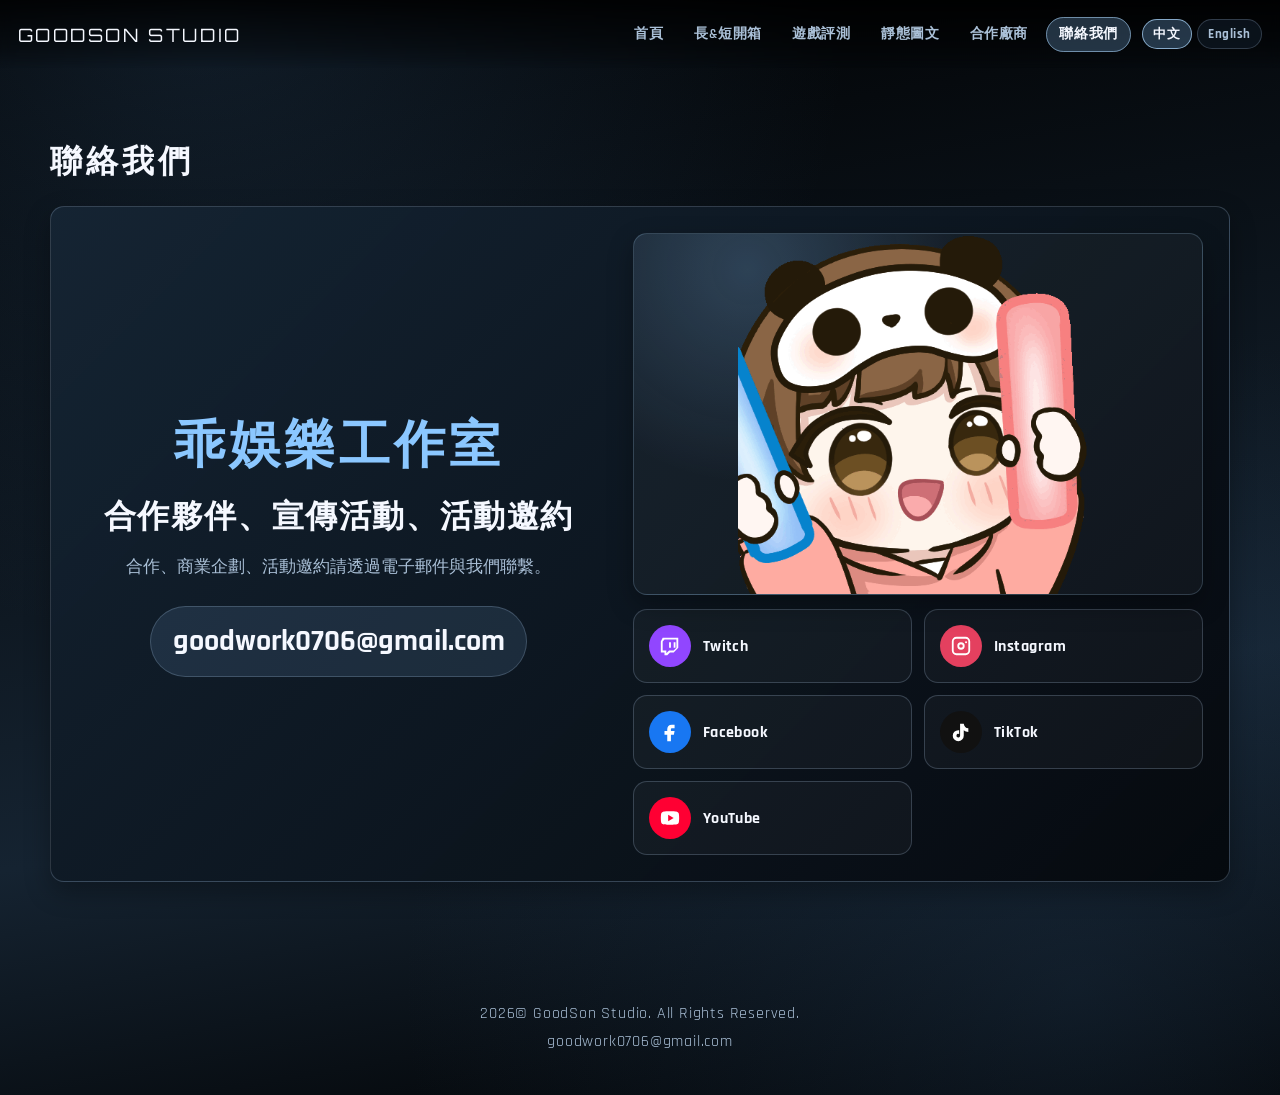
<file: contact/index.html>
<!doctype html>
<html lang="zh-Hant">
  <head>
    <meta charset="utf-8" />
    <meta name="viewport" content="width=device-width, initial-scale=1" />
    <title>聯絡我們｜GoodSon Studio 乖娛樂工作室</title>
    <meta
      name="description"
      content="合作、商業企劃、活動邀約，歡迎透過電子郵件 goodwork0706@gmail.com 與 GoodSon Studio 聯繫。"
    />
    <meta name="keywords" content="乖娛樂, 乖兒子, 阿乖, 乖, 小乖, 乖哥, GoodSon, 合作邀約, 商業企劃, 聯絡" />
    <link rel="canonical" href="https://goodson0706.com/contact/" />
    <meta name="robots" content="index, follow, max-image-preview:large" />
    <meta name="theme-color" content="#0a1420" />

    <meta property="og:type" content="website" />
    <meta property="og:site_name" content="GoodSon Studio" />
    <meta property="og:title" content="聯絡我們｜GoodSon Studio 乖娛樂工作室" />
    <meta
      property="og:description"
      content="合作、商業企劃、活動邀約，歡迎透過電子郵件與 GoodSon Studio 聯繫。"
    />
    <meta property="og:url" content="https://goodson0706.com/contact/" />
    <meta property="og:image" content="https://goodson0706.com/assets/og-cover.png" />
    <meta property="og:locale" content="zh_TW" />
    <meta property="og:locale:alternate" content="en_US" />

    <meta name="twitter:card" content="summary_large_image" />
    <meta name="twitter:title" content="聯絡我們｜GoodSon Studio" />
    <meta
      name="twitter:description"
      content="合作、商業企劃、活動邀約，歡迎來信聯繫。"
    />
    <meta name="twitter:image" content="https://goodson0706.com/assets/og-cover.png" />

    <link rel="preconnect" href="https://fonts.googleapis.com" />
    <link rel="preconnect" href="https://fonts.gstatic.com" crossorigin />
    <link
      href="https://fonts.googleapis.com/css2?family=Orbitron:wght@500;700&family=Rajdhani:wght@400;500;600;700&display=swap"
      rel="stylesheet"
    />
    <link rel="icon" type="image/x-icon" href="../assets/logo.ico" />
    <link rel="stylesheet" href="../style.css" />
  </head>
  <body
    data-page="contact"
    data-root-path="../"
    data-settings-path="../setting.json"
  >
    <header class="site-header">
      <a id="brand-link" class="brand" href="./"></a>
      <div class="site-header-actions">
        <button
          id="menu-toggle"
          class="menu-toggle"
          type="button"
          data-action="toggle-menu"
          aria-label=""
          aria-expanded="false"
          aria-controls="nav-list"
        ></button>
        <nav class="site-nav" aria-label="">
          <ul id="nav-list"></ul>
        </nav>
        <div
          id="lang-switch"
          class="lang-switch"
          role="group"
          aria-label=""
        ></div>
      </div>
    </header>

    <main>
      <section id="philosophy" class="content-section">
        <header class="section-header">
          <h2 id="philosophy-title"></h2>
        </header>
        <div id="philosophy-grid" class="philosophy-grid"></div>
      </section>

      <section id="videos" class="content-section">
        <header class="section-header">
          <h2 id="videos-title"></h2>
        </header>
        <div id="videos-grid" class="media-grid"></div>
      </section>

      <section id="games" class="content-section">
        <header class="section-header">
          <h2 id="games-title"></h2>
        </header>
        <div id="games-grid" class="media-grid"></div>
      </section>

      <section id="photography" class="content-section">
        <header class="section-header">
          <h2 id="photography-title"></h2>
        </header>
        <div id="photography-grid" class="media-grid"></div>
      </section>

      <section id="partners" class="content-section">
        <header class="section-header">
          <h2 id="partners-title"></h2>
        </header>
        <div id="partners-grid" class="partner-masonry"></div>
      </section>

      <section id="contact" class="content-section">
        <header class="section-header">
          <h2 id="contact-title"></h2>
        </header>
        <div class="contact-panel">
          <img id="line-qr" class="line-qr" alt="" />
          <div class="contact-links">
            <a
              id="line-link"
              class="contact-link"
              target="_blank"
              rel="noopener noreferrer"
            ></a>
            <a id="email-link" class="contact-link"></a>
          </div>
        </div>
      </section>
    </main>

    <footer class="site-footer">
      <p id="footer-text"></p>
    </footer>

    <div id="modal" class="modal" hidden>
      <div class="modal-scrim" data-action="close-modal"></div>
      <div
        class="modal-dialog"
        role="dialog"
        aria-modal="true"
        aria-labelledby="modal-title"
      >
        <button
          id="modal-close"
          class="modal-close"
          type="button"
          data-action="close-modal"
          aria-label=""
        ></button>
        <h3 id="modal-title"></h3>
        <div id="modal-body"></div>
      </div>
    </div>

    <script src="../main.js" defer></script>
  </body>
</html>
</file>
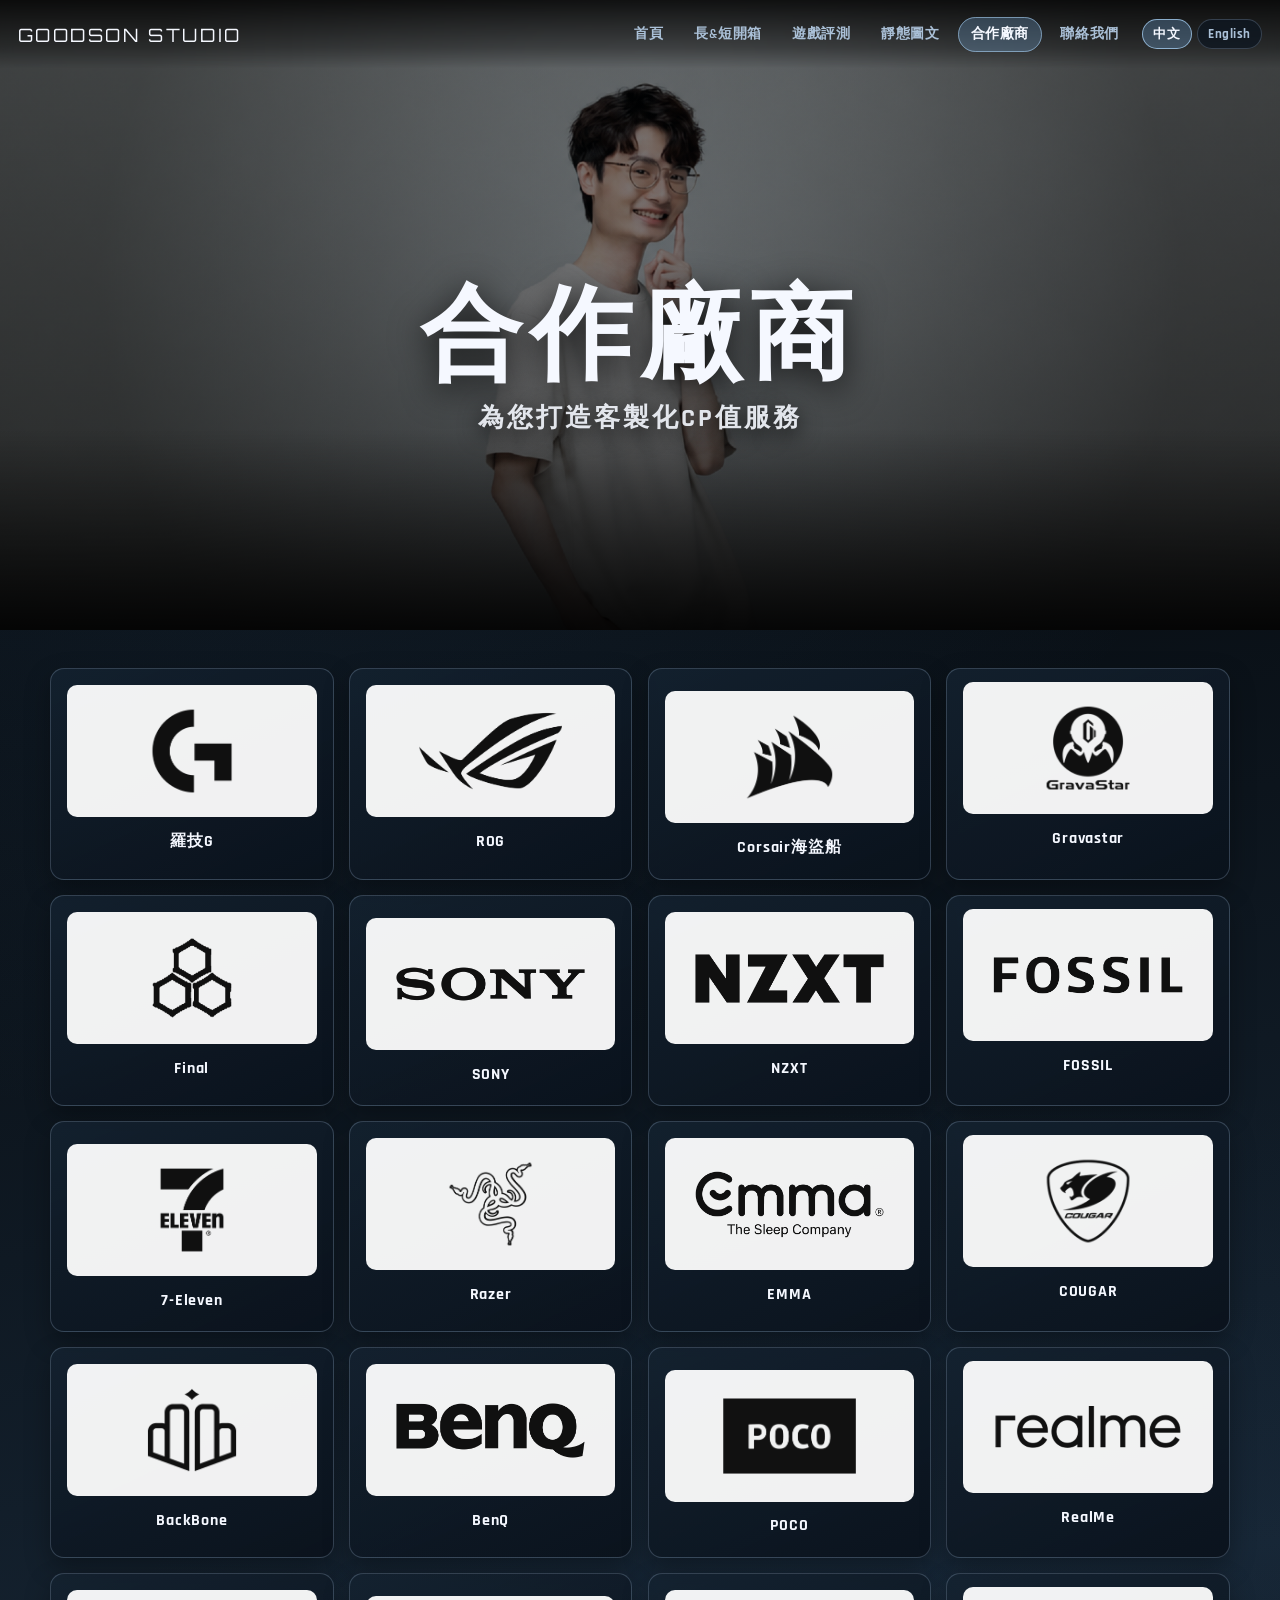
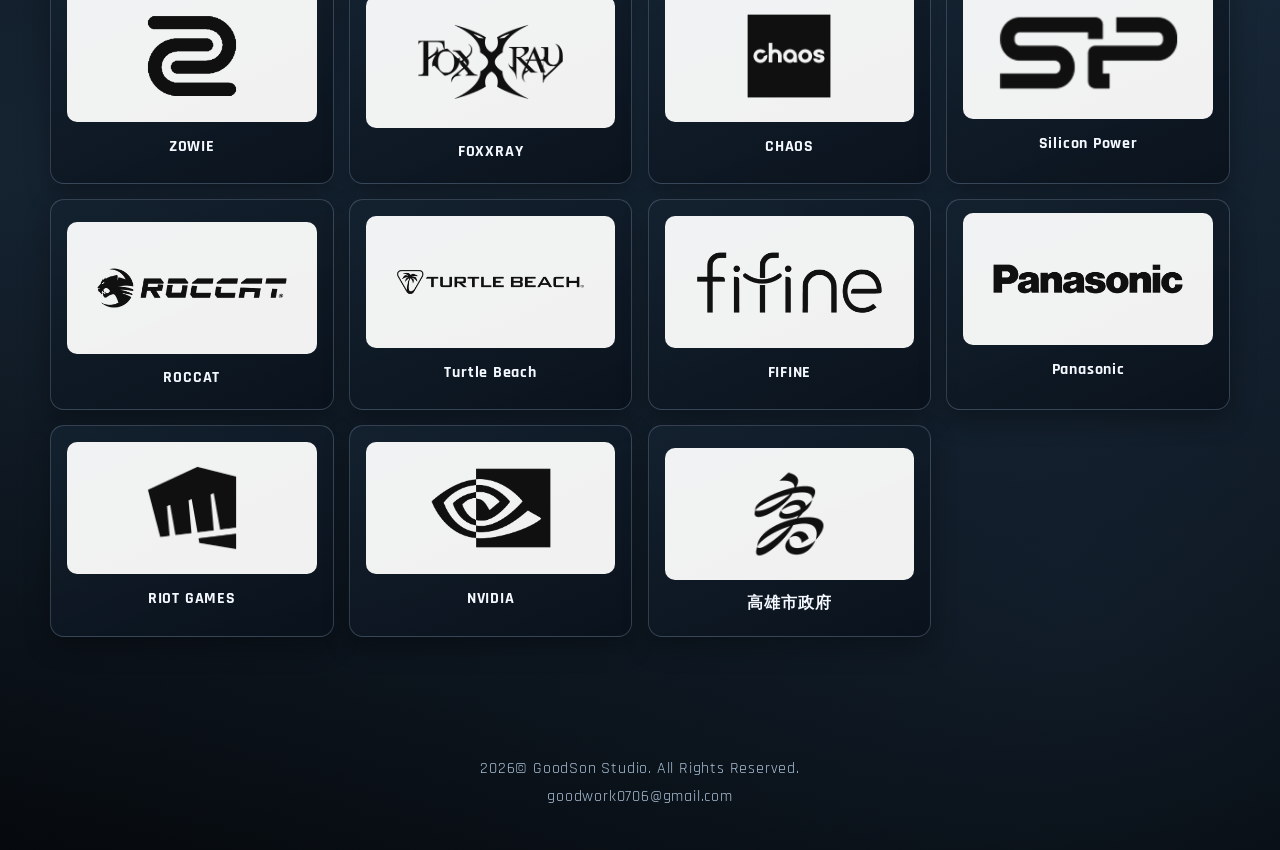
<file: partners/index.html>
<!doctype html>
<html lang="zh-Hant">
  <head>
    <meta charset="utf-8" />
    <meta name="viewport" content="width=device-width, initial-scale=1" />
    <title>合作廠商｜GoodSon Studio 乖娛樂工作室</title>
    <meta
      name="description"
      content="為品牌打造客製化 CP 值服務。GoodSon Studio 已與 NVIDIA、ROG、Razer、SONY、羅技 G 等 20+ 品牌合作。"
    />
    <meta name="keywords" content="乖娛樂, 乖兒子, 阿乖, 乖, 小乖, 乖哥, GoodSon, 品牌合作, 廠商合作, 電競贊助" />
    <link rel="canonical" href="https://goodson0706.com/partners/" />
    <meta name="robots" content="index, follow, max-image-preview:large" />
    <meta name="theme-color" content="#0a1420" />

    <meta property="og:type" content="website" />
    <meta property="og:site_name" content="GoodSon Studio" />
    <meta property="og:title" content="合作廠商｜GoodSon Studio 乖娛樂工作室" />
    <meta
      property="og:description"
      content="為品牌打造客製化 CP 值服務。已與 NVIDIA、ROG、Razer、SONY、羅技 G 等 20+ 品牌合作。"
    />
    <meta property="og:url" content="https://goodson0706.com/partners/" />
    <meta
      property="og:image"
      content="https://goodson0706.com/assets/page-heroes/partners_bg.png"
    />
    <meta property="og:locale" content="zh_TW" />
    <meta property="og:locale:alternate" content="en_US" />

    <meta name="twitter:card" content="summary_large_image" />
    <meta name="twitter:title" content="合作廠商｜GoodSon Studio" />
    <meta
      name="twitter:description"
      content="為品牌打造客製化 CP 值服務。已與 20+ 品牌合作。"
    />
    <meta
      name="twitter:image"
      content="https://goodson0706.com/assets/page-heroes/partners_bg.png"
    />

    <link rel="preconnect" href="https://fonts.googleapis.com" />
    <link rel="preconnect" href="https://fonts.gstatic.com" crossorigin />
    <link
      href="https://fonts.googleapis.com/css2?family=Orbitron:wght@500;700&family=Rajdhani:wght@400;500;600;700&display=swap"
      rel="stylesheet"
    />
    <link rel="icon" type="image/x-icon" href="../assets/logo.ico" />
    <link rel="stylesheet" href="../style.css" />
  </head>
  <body
    data-page="partners"
    data-root-path="../"
    data-settings-path="../setting.json"
  >
    <header class="site-header">
      <a id="brand-link" class="brand" href="./"></a>
      <div class="site-header-actions">
        <button
          id="menu-toggle"
          class="menu-toggle"
          type="button"
          data-action="toggle-menu"
          aria-label=""
          aria-expanded="false"
          aria-controls="nav-list"
        ></button>
        <nav class="site-nav" aria-label="">
          <ul id="nav-list"></ul>
        </nav>
        <div
          id="lang-switch"
          class="lang-switch"
          role="group"
          aria-label=""
        ></div>
      </div>
    </header>

    <main>
      <section id="philosophy" class="content-section">
        <header class="section-header">
          <h2 id="philosophy-title"></h2>
        </header>
        <div id="philosophy-grid" class="philosophy-grid"></div>
      </section>

      <section id="videos" class="content-section">
        <header class="section-header">
          <h2 id="videos-title"></h2>
        </header>
        <div id="videos-grid" class="media-grid"></div>
      </section>

      <section id="games" class="content-section">
        <header class="section-header">
          <h2 id="games-title"></h2>
        </header>
        <div id="games-grid" class="media-grid"></div>
      </section>

      <section id="photography" class="content-section">
        <header class="section-header">
          <h2 id="photography-title"></h2>
        </header>
        <div id="photography-grid" class="media-grid"></div>
      </section>

      <section id="partners" class="content-section">
        <header class="section-header">
          <h2 id="partners-title"></h2>
        </header>
        <div id="partners-grid" class="partner-masonry"></div>
      </section>

      <section id="contact" class="content-section">
        <header class="section-header">
          <h2 id="contact-title"></h2>
        </header>
        <div class="contact-panel">
          <img id="line-qr" class="line-qr" alt="" />
          <div class="contact-links">
            <a
              id="line-link"
              class="contact-link"
              target="_blank"
              rel="noopener noreferrer"
            ></a>
            <a id="email-link" class="contact-link"></a>
          </div>
        </div>
      </section>
    </main>

    <footer class="site-footer">
      <p id="footer-text"></p>
    </footer>

    <div id="modal" class="modal" hidden>
      <div class="modal-scrim" data-action="close-modal"></div>
      <div
        class="modal-dialog"
        role="dialog"
        aria-modal="true"
        aria-labelledby="modal-title"
      >
        <button
          id="modal-close"
          class="modal-close"
          type="button"
          data-action="close-modal"
          aria-label=""
        ></button>
        <h3 id="modal-title"></h3>
        <div id="modal-body"></div>
      </div>
    </div>

    <script src="../main.js" defer></script>
  </body>
</html>
</file>
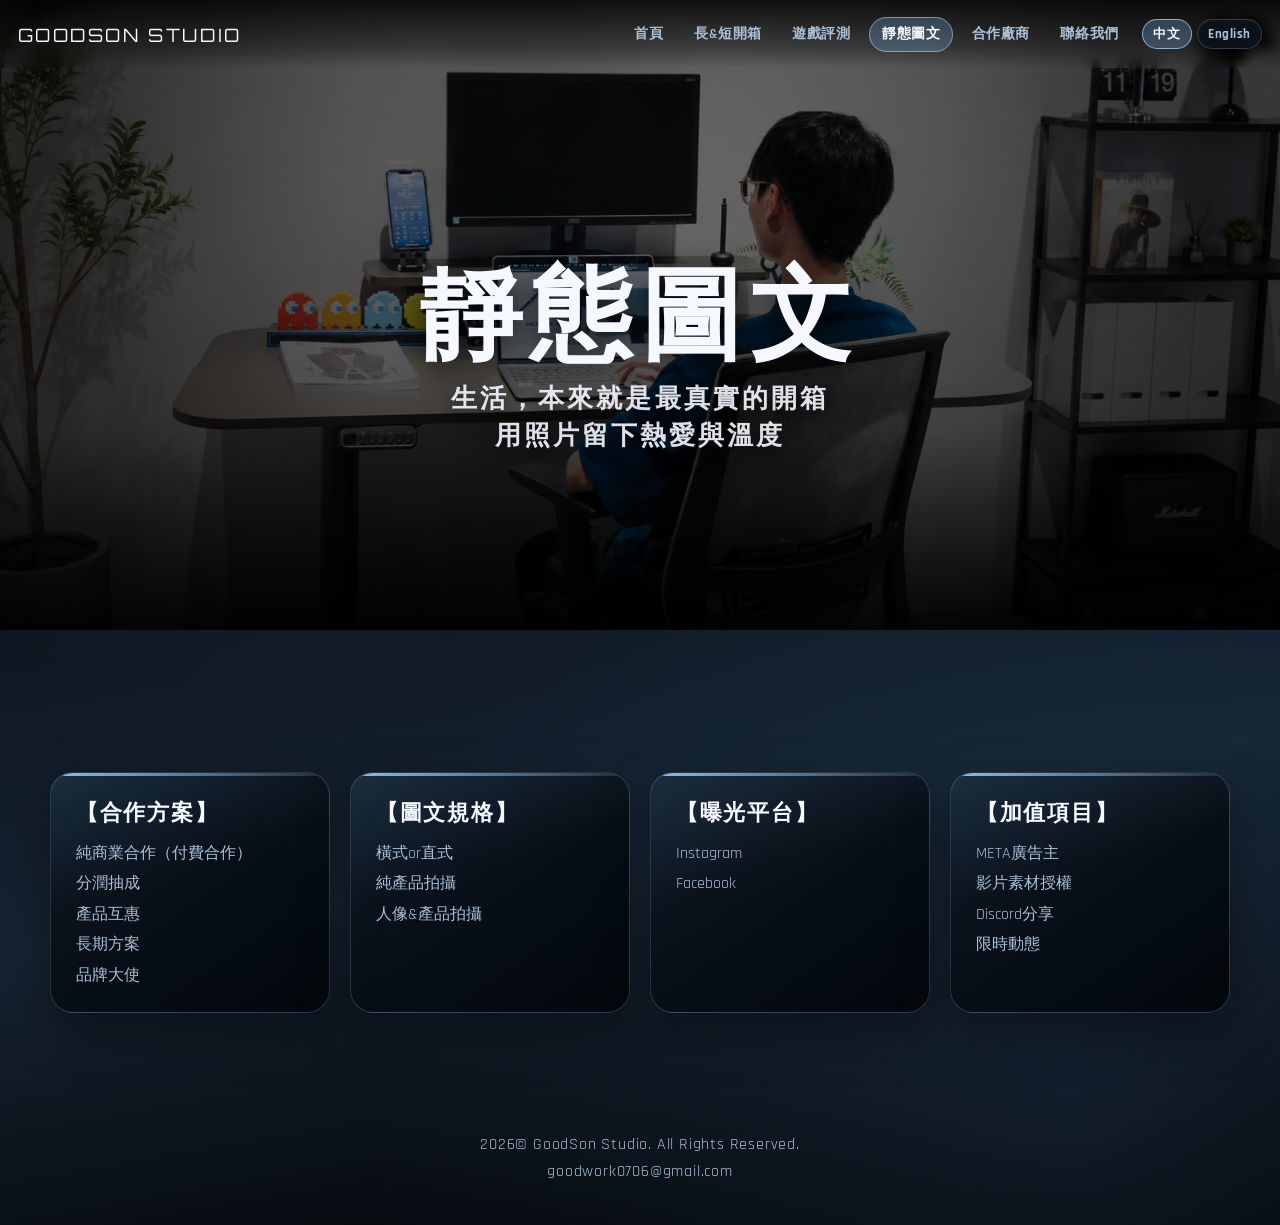
<file: photography/index.html>
<!doctype html>
<html lang="zh-Hant">
  <head>
    <meta charset="utf-8" />
    <meta name="viewport" content="width=device-width, initial-scale=1" />
    <title>靜態圖文・形象拍攝｜GoodSon Studio 乖娛樂工作室</title>
    <meta
      name="description"
      content="生活，本來就是最真實的開箱。用照片留下熱愛與溫度——GoodSon Studio 的形象拍攝與產品靜態圖文作品集。"
    />
    <meta name="keywords" content="乖娛樂, 乖兒子, 阿乖, 乖, 小乖, 乖哥, GoodSon, 形象拍攝, 靜態圖文, 產品攝影" />
    <link rel="canonical" href="https://goodson0706.com/photography/" />
    <meta name="robots" content="index, follow, max-image-preview:large" />
    <meta name="theme-color" content="#0a1420" />

    <meta property="og:type" content="website" />
    <meta property="og:site_name" content="GoodSon Studio" />
    <meta property="og:title" content="靜態圖文・形象拍攝｜GoodSon Studio 乖娛樂工作室" />
    <meta
      property="og:description"
      content="生活，本來就是最真實的開箱。用照片留下熱愛與溫度。"
    />
    <meta property="og:url" content="https://goodson0706.com/photography/" />
    <meta
      property="og:image"
      content="https://goodson0706.com/assets/page-heroes/photography_bg.png"
    />
    <meta property="og:locale" content="zh_TW" />
    <meta property="og:locale:alternate" content="en_US" />

    <meta name="twitter:card" content="summary_large_image" />
    <meta name="twitter:title" content="靜態圖文・形象拍攝｜GoodSon Studio" />
    <meta name="twitter:description" content="用照片留下熱愛與溫度。" />
    <meta
      name="twitter:image"
      content="https://goodson0706.com/assets/page-heroes/photography_bg.png"
    />

    <link rel="preconnect" href="https://fonts.googleapis.com" />
    <link rel="preconnect" href="https://fonts.gstatic.com" crossorigin />
    <link
      href="https://fonts.googleapis.com/css2?family=Orbitron:wght@500;700&family=Rajdhani:wght@400;500;600;700&display=swap"
      rel="stylesheet"
    />
    <link rel="icon" type="image/x-icon" href="../assets/logo.ico" />
    <link rel="stylesheet" href="../style.css" />
  </head>
  <body
    data-page="photography"
    data-root-path="../"
    data-settings-path="../setting.json"
  >
    <header class="site-header">
      <a id="brand-link" class="brand" href="./"></a>
      <div class="site-header-actions">
        <button
          id="menu-toggle"
          class="menu-toggle"
          type="button"
          data-action="toggle-menu"
          aria-label=""
          aria-expanded="false"
          aria-controls="nav-list"
        ></button>
        <nav class="site-nav" aria-label="">
          <ul id="nav-list"></ul>
        </nav>
        <div
          id="lang-switch"
          class="lang-switch"
          role="group"
          aria-label=""
        ></div>
      </div>
    </header>

    <main>
      <section id="philosophy" class="content-section">
        <header class="section-header">
          <h2 id="philosophy-title"></h2>
        </header>
        <div id="philosophy-grid" class="philosophy-grid"></div>
      </section>

      <section id="videos" class="content-section">
        <header class="section-header">
          <h2 id="videos-title"></h2>
        </header>
        <div id="videos-grid" class="media-grid"></div>
      </section>

      <section id="games" class="content-section">
        <header class="section-header">
          <h2 id="games-title"></h2>
        </header>
        <div id="games-grid" class="media-grid"></div>
      </section>

      <section id="photography" class="content-section">
        <header class="section-header">
          <h2 id="photography-title"></h2>
        </header>
        <div id="photography-grid" class="media-grid"></div>
      </section>

      <section id="partners" class="content-section">
        <header class="section-header">
          <h2 id="partners-title"></h2>
        </header>
        <div id="partners-grid" class="partner-masonry"></div>
      </section>

      <section id="contact" class="content-section">
        <header class="section-header">
          <h2 id="contact-title"></h2>
        </header>
        <div class="contact-panel">
          <img id="line-qr" class="line-qr" alt="" />
          <div class="contact-links">
            <a
              id="line-link"
              class="contact-link"
              target="_blank"
              rel="noopener noreferrer"
            ></a>
            <a id="email-link" class="contact-link"></a>
          </div>
        </div>
      </section>
    </main>

    <footer class="site-footer">
      <p id="footer-text"></p>
    </footer>

    <div id="modal" class="modal" hidden>
      <div class="modal-scrim" data-action="close-modal"></div>
      <div
        class="modal-dialog"
        role="dialog"
        aria-modal="true"
        aria-labelledby="modal-title"
      >
        <button
          id="modal-close"
          class="modal-close"
          type="button"
          data-action="close-modal"
          aria-label=""
        ></button>
        <h3 id="modal-title"></h3>
        <div id="modal-body"></div>
      </div>
    </div>

    <script src="../main.js" defer></script>
  </body>
</html>
</file>
<file: style.css>
:root {
  --color-base: #000000;
  --color-deep: #152331;
  --color-panel: #0f1b28;
  --color-panel-soft: #142435;
  --color-border: rgba(185, 214, 245, 0.22);
  --color-text: #f5f8ff;
  --color-text-soft: #aac0d7;
  --color-highlight: #8bc7ff;
  --color-overlay: rgba(0, 0, 0, 0.66);
  --font-display: "Orbitron", "Segoe UI", sans-serif;
  --font-body: "Rajdhani", "Trebuchet MS", sans-serif;
  --max-width: 1180px;
  --radius-md: 14px;
  --radius-lg: 20px;
  --shadow-card: 0 18px 46px rgba(0, 0, 0, 0.42);
  --shadow-soft: 0 10px 26px rgba(0, 0, 0, 0.3);
  --transition-fast: 180ms ease;
  --transition-base: 280ms cubic-bezier(0.2, 0.8, 0.2, 1);
  --media-cols-desktop: 3;
  --media-cols-tablet: 2;
  --media-cols-mobile: 1;
  --header-height: 68px;
  --cursor-mouse: url("data:image/svg+xml,%3Csvg width='32' height='32' viewBox='0 0 32 32' xmlns='http://www.w3.org/2000/svg'%3E%3Cg fill='none' stroke='%23f5f8ff' stroke-width='1.8' stroke-linecap='round' stroke-linejoin='round'%3E%3Cpath d='M16 3.5c-4.15 0-7.5 3.35-7.5 7.5v10c0 4.15 3.35 7.5 7.5 7.5s7.5-3.35 7.5-7.5V11c0-4.15-3.35-7.5-7.5-7.5Z' fill='%230b121b'/%3E%3Cpath d='M16 4v8'/%3E%3Cpath d='M16 12.5v3.5' stroke='%238bc7ff'/%3E%3Cpath d='M8.8 12.5h14.4' opacity='.45'/%3E%3C/g%3E%3C/svg%3E") 16 16, auto;
}

*,
*::before,
*::after {
  box-sizing: border-box;
}

html {
  scroll-behavior: smooth;
}

body {
  margin: 0;
  color: var(--color-text);
  font-family: var(--font-body);
  background:
    radial-gradient(circle at 16% 0%, rgba(59, 101, 143, 0.25), transparent 42%),
    radial-gradient(circle at 84% 90%, rgba(37, 64, 92, 0.34), transparent 46%),
    linear-gradient(170deg, var(--color-base) 0%, var(--color-deep) 66%, var(--color-base) 100%);
  min-height: 100vh;
  cursor: var(--cursor-mouse);
}

img,
video {
  max-width: 100%;
  display: block;
}

a {
  color: inherit;
  text-decoration: none;
  cursor: var(--cursor-mouse);
}

button,
[role="button"],
input,
select,
textarea {
  cursor: var(--cursor-mouse);
}

.site-header {
  position: fixed;
  top: 0;
  left: 0;
  right: 0;
  z-index: 30;
  height: var(--header-height);
  display: flex;
  align-items: center;
  justify-content: space-between;
  padding: 0 1.1rem;
  background: linear-gradient(to bottom, rgba(0, 0, 0, 0.82), rgba(0, 0, 0, 0.35) 70%, transparent);
  backdrop-filter: blur(6px);
}

.brand {
  font-family: var(--font-display);
  font-size: clamp(0.9rem, 2vw, 1.15rem);
  letter-spacing: 0.14em;
  text-transform: uppercase;
}

.site-header-actions {
  display: flex;
  align-items: center;
  gap: 0.7rem;
}

.menu-toggle {
  display: none;
  border: 1px solid var(--color-border);
  background: rgba(13, 23, 33, 0.78);
  color: var(--color-text);
  border-radius: 999px;
  padding: 0.36rem 0.72rem;
  font-family: var(--font-body);
  font-weight: 700;
  letter-spacing: 0.04em;
  cursor: pointer;
  transition: color var(--transition-fast), border-color var(--transition-fast), background-color var(--transition-fast);
}

.menu-toggle:hover,
.menu-toggle:focus-visible {
  color: var(--color-text);
  border-color: rgba(176, 219, 255, 0.62);
  background: rgba(121, 183, 241, 0.2);
}

.site-nav {
  position: relative;
}

.site-nav ul {
  list-style: none;
  display: flex;
  align-items: center;
  gap: 0.4rem;
  margin: 0;
  padding: 0;
}

.site-nav a {
  font-weight: 600;
  font-size: 0.9rem;
  letter-spacing: 0.04em;
  color: var(--color-text-soft);
  padding: 0.45rem 0.75rem;
  border-radius: 999px;
  transition: color var(--transition-fast), background-color var(--transition-fast);
}

.site-nav a:hover,
.site-nav a:focus-visible {
  color: var(--color-text);
  background-color: rgba(127, 185, 240, 0.2);
}

.site-nav a[aria-current="page"] {
  color: var(--color-text);
  background-color: rgba(127, 185, 240, 0.26);
  border: 1px solid rgba(176, 219, 255, 0.54);
}

.lang-switch {
  display: inline-flex;
  gap: 0.32rem;
}

.lang-btn {
  border: 1px solid var(--color-border);
  background: rgba(13, 23, 33, 0.78);
  color: var(--color-text-soft);
  border-radius: 999px;
  padding: 0.34rem 0.65rem;
  font-family: var(--font-body);
  font-weight: 700;
  letter-spacing: 0.04em;
  cursor: pointer;
  transition: color var(--transition-fast), border-color var(--transition-fast), background-color var(--transition-fast);
}

.lang-btn:hover,
.lang-btn:focus-visible {
  color: var(--color-text);
  border-color: rgba(176, 219, 255, 0.58);
  background: rgba(121, 183, 241, 0.2);
}

.lang-btn.is-active {
  color: var(--color-text);
  background: rgba(121, 183, 241, 0.28);
  border-color: rgba(176, 219, 255, 0.7);
}

.hero {
  position: relative;
  min-height: 100svh;
  isolation: isolate;
  display: grid;
  place-items: center;
}

.hero-video {
  position: absolute;
  inset: 0;
  width: 100%;
  height: 100%;
  object-fit: cover;
}

.hero-overlay {
  position: absolute;
  inset: 0;
  background:
    linear-gradient(to top, rgba(0, 0, 0, 0.84) 0%, rgba(0, 0, 0, 0.3) 46%, rgba(0, 0, 0, 0.7) 100%),
    radial-gradient(circle at center, rgba(64, 108, 156, 0.15), transparent 62%);
}

.hero-content {
  position: relative;
  z-index: 2;
  width: min(92vw, 980px);
  text-align: center;
  padding-top: calc(var(--header-height) + 0.8rem);
  animation: reveal-up 900ms var(--transition-base) both;
}

.hero-logo {
  width: min(74vw, 540px);
  margin: 0 auto 1rem;
  filter: drop-shadow(0 15px 30px rgba(0, 0, 0, 0.6));
}

#hero-headline {
  margin: 0;
  font-family: var(--font-display);
  font-size: clamp(1.3rem, 3.7vw, 2.7rem);
  letter-spacing: 0.06em;
  text-transform: uppercase;
}

#hero-description {
  margin: 0.9rem auto 0;
  max-width: 680px;
  font-size: clamp(1rem, 2.2vw, 1.25rem);
  color: var(--color-text-soft);
}

.scroll-hint {
  margin-top: 1.25rem;
  display: inline-block;
  padding: 0.28rem 0.9rem;
  border: 1px solid var(--color-border);
  border-radius: 999px;
  color: var(--color-text-soft);
  letter-spacing: 0.04em;
  font-size: 0.9rem;
}

main {
  position: relative;
  z-index: 1;
}

body.route-page main {
  padding-top: calc(var(--header-height) + 1.9rem);
}

body.has-page-hero main {
  min-height: 30vh;
  padding-top: 0;
}

body.route-page .content-section {
  padding-top: clamp(1.4rem, 4vw, 2.6rem);
}

body.has-page-hero .content-section {
  padding-top: clamp(1.7rem, 3vw, 2.5rem);
}

body.has-page-hero .content-section > .section-header {
  display: none;
}

.content-section {
  width: min(94vw, var(--max-width));
  margin: 0 auto;
  padding: clamp(3.4rem, 8vw, 6rem) 0;
}

.page-hero {
  position: relative;
  z-index: 1;
  height: 70vh;
  min-height: 460px;
  display: grid;
  place-items: center;
  padding: calc(var(--header-height) + 2rem) 1.2rem 2rem;
  overflow: hidden;
  isolation: isolate;
  background-position: center center;
  background-repeat: no-repeat;
  background-size: cover;
}

.page-hero::before,
.page-hero::after {
  content: "";
  position: absolute;
  inset: 0;
  z-index: -1;
  pointer-events: none;
}

.page-hero::before {
  background:
    radial-gradient(circle at 50% 45%, rgba(5, 12, 20, 0.18), rgba(0, 0, 0, 0.52) 74%),
    linear-gradient(180deg, rgba(0, 0, 0, 0.28), rgba(0, 0, 0, 0.62));
}

.page-hero::after {
  background: linear-gradient(180deg, transparent 68%, rgba(0, 0, 0, 0.88));
}

.page-hero-content {
  width: min(92vw, 940px);
  text-align: center;
  transform: translateY(0.6rem);
}

.page-hero-content h1 {
  margin: 0;
  font-family: var(--font-display);
  font-size: clamp(3.1rem, 8vw, 7.4rem);
  line-height: 0.95;
  letter-spacing: 0.08em;
  text-transform: uppercase;
  color: var(--color-text);
  text-shadow: 0 8px 34px rgba(0, 0, 0, 0.82);
}

.page-hero-content p {
  margin: clamp(0.85rem, 2vw, 1.35rem) auto 0;
  max-width: 720px;
  color: rgba(245, 248, 255, 0.9);
  font-size: clamp(1.18rem, 2vw, 1.65rem);
  font-weight: 700;
  letter-spacing: 0.12em;
  line-height: 1.45;
  text-shadow: 0 6px 22px rgba(0, 0, 0, 0.82);
}

.section-header {
  margin-bottom: 1.4rem;
}

.section-header h2 {
  margin: 0;
  font-family: var(--font-display);
  text-transform: uppercase;
  letter-spacing: 0.12em;
  font-size: clamp(1.15rem, 3vw, 2rem);
}

#philosophy {
  position: relative;
  overflow: hidden;
  isolation: isolate;
  padding-top: clamp(4rem, 9vw, 7rem);
}

#philosophy::before {
  content: "";
  position: absolute;
  inset: clamp(1rem, 4vw, 3rem) -7vw auto;
  z-index: -2;
  height: min(74vw, 680px);
  background:
    radial-gradient(circle at 18% 28%, rgba(139, 199, 255, 0.22), transparent 31%),
    radial-gradient(circle at 78% 18%, rgba(51, 82, 116, 0.34), transparent 34%),
    linear-gradient(135deg, rgba(21, 35, 49, 0.52), rgba(0, 0, 0, 0.05));
  filter: blur(4px);
}

#philosophy::after {
  content: "MANIFESTO";
  position: absolute;
  top: clamp(2.5rem, 7vw, 5.5rem);
  right: min(4vw, 2.5rem);
  z-index: -1;
  color: rgba(255, 255, 255, 0.035);
  font-family: var(--font-display);
  font-size: clamp(3.2rem, 13vw, 10rem);
  letter-spacing: 0.12em;
  line-height: 1;
  pointer-events: none;
}

#philosophy .section-header {
  position: relative;
  display: flex;
  align-items: end;
  justify-content: space-between;
  gap: 1rem;
  margin-bottom: clamp(1.4rem, 4vw, 2.4rem);
  padding-left: clamp(1rem, 4vw, 3.5rem);
}

#philosophy .section-header::after {
  content: "";
  flex: 1;
  height: 1px;
  min-width: 80px;
  background: linear-gradient(90deg, rgba(139, 199, 255, 0.68), transparent);
}

.philosophy-grid {
  display: grid;
  grid-template-columns: 1fr;
  max-width: 1040px;
  margin: 0 auto;
}

.philosophy-card {
  position: relative;
  min-height: auto;
  display: flex;
  flex-direction: column;
  justify-content: flex-start;
  overflow: hidden;
  border: 1px solid rgba(175, 213, 249, 0.18);
  border-radius: clamp(18px, 2vw, 28px);
  background:
    linear-gradient(155deg, rgba(255, 255, 255, 0.08), transparent 28%),
    radial-gradient(circle at 14% 10%, rgba(139, 199, 255, 0.18), transparent 42%),
    linear-gradient(145deg, rgba(21, 35, 49, 0.9), rgba(4, 8, 13, 0.96));
  box-shadow: 0 22px 60px rgba(0, 0, 0, 0.36);
  padding: clamp(1.65rem, 4vw, 3.2rem);
  transition: transform var(--transition-base), border-color var(--transition-base), box-shadow var(--transition-base);
}

.philosophy-card.has-philosophy-image {
  display: grid;
  grid-template-columns: minmax(260px, 0.82fr) minmax(0, 1fr);
  gap: clamp(1.2rem, 3vw, 2.5rem);
  align-items: stretch;
  padding: clamp(1rem, 2vw, 1.35rem);
}

.philosophy-media {
  position: relative;
  min-height: 520px;
  margin: 0;
  overflow: hidden;
  border: 1px solid rgba(175, 213, 249, 0.18);
  border-radius: clamp(16px, 1.8vw, 24px);
  background: rgba(255, 255, 255, 0.04);
}

.philosophy-media img {
  width: 100%;
  height: 100%;
  object-fit: contain;
  object-position: center center;
}

.philosophy-body {
  display: flex;
  flex-direction: column;
  justify-content: center;
  min-width: 0;
  padding: clamp(0.8rem, 2vw, 1.85rem);
}

.philosophy-card:nth-child(1) {
  grid-row: auto;
  background:
    linear-gradient(150deg, rgba(139, 199, 255, 0.2), transparent 34%),
    radial-gradient(circle at 22% 22%, rgba(255, 255, 255, 0.12), transparent 24%),
    linear-gradient(150deg, rgba(19, 42, 64, 0.96), rgba(0, 0, 0, 0.96));
}

.philosophy-card::before {
  content: "GOODSON STUDIO";
  position: absolute;
  top: clamp(1.15rem, 3vw, 2rem);
  right: clamp(1.2rem, 3vw, 2.4rem);
  color: rgba(139, 199, 255, 0.82);
  font-family: var(--font-display);
  font-size: 0.72rem;
  letter-spacing: 0.18em;
}

.philosophy-card::after {
  content: "";
  position: absolute;
  inset: auto 1.1rem 1.1rem;
  height: 1px;
  background: linear-gradient(90deg, rgba(139, 199, 255, 0.7), transparent);
  transform: scaleX(0.35);
  transform-origin: left;
  opacity: 0.58;
  transition: transform var(--transition-base), opacity var(--transition-base);
}

.philosophy-card:hover {
  transform: translateY(-6px);
  border-color: rgba(154, 203, 251, 0.52);
  box-shadow: 0 28px 74px rgba(0, 0, 0, 0.48);
}

.philosophy-card:hover::after {
  transform: scaleX(1);
  opacity: 1;
}

.philosophy-card h3 {
  position: relative;
  margin: 0 0 clamp(1.25rem, 3vw, 2rem);
  font-family: var(--font-display);
  font-size: clamp(1.45rem, 3vw, 2.35rem);
  letter-spacing: 0.05em;
  line-height: 1.25;
}

.philosophy-card:nth-child(1) h3 {
  max-width: 100%;
}

.philosophy-copy {
  position: relative;
  display: grid;
  gap: clamp(1rem, 2.4vw, 1.55rem);
}

.philosophy-copy p {
  position: relative;
  margin: 0;
  color: var(--color-text-soft);
  font-size: clamp(1.05rem, 1.55vw, 1.22rem);
  line-height: 1.78;
}

.philosophy-copy strong {
  color: var(--color-text);
  font-size: clamp(1.18rem, 1.7vw, 1.45rem);
  font-weight: 700;
  line-height: 1.45;
}

.videos-page-layout {
  display: grid;
  gap: clamp(3rem, 7vw, 5.2rem);
}

.videos-content-section {
  position: relative;
  display: grid;
  gap: clamp(1.45rem, 3.4vw, 2.5rem);
  padding: clamp(1.1rem, 2.6vw, 1.8rem);
  border: 1px solid rgba(175, 213, 249, 0.14);
  border-radius: clamp(18px, 2vw, 28px);
  background:
    linear-gradient(155deg, rgba(255, 255, 255, 0.055), transparent 34%),
    radial-gradient(circle at 14% 0%, rgba(139, 199, 255, 0.18), transparent 40%),
    linear-gradient(145deg, rgba(10, 18, 28, 0.88), rgba(0, 0, 0, 0.72));
  box-shadow: 0 24px 70px rgba(0, 0, 0, 0.34);
  overflow: hidden;
}

.videos-content-section::before {
  content: "";
  position: absolute;
  inset: 0;
  pointer-events: none;
  background: linear-gradient(90deg, rgba(139, 199, 255, 0.18), transparent 42%);
  opacity: 0.55;
}

.videos-section-title,
.videos-category-title,
.videos-category-grid {
  position: relative;
  z-index: 1;
}

.videos-section-title {
  margin: 0;
  font-family: var(--font-display);
  font-size: clamp(2.25rem, 5.8vw, 4.7rem);
  line-height: 0.95;
  letter-spacing: 0.1em;
  text-transform: uppercase;
  color: var(--color-text);
  text-shadow: 0 10px 32px rgba(0, 0, 0, 0.62);
}

.videos-category {
  display: grid;
  gap: 1rem;
}

.videos-category-title {
  width: fit-content;
  margin: 0;
  padding: 0.32rem 0.9rem;
  border: 1px solid rgba(176, 219, 255, 0.34);
  border-radius: 999px;
  background: rgba(139, 199, 255, 0.1);
  color: var(--color-text);
  font-size: clamp(1.25rem, 2.4vw, 1.8rem);
  font-weight: 700;
  letter-spacing: 0.08em;
}

.videos-category-grid {
  width: 100%;
  max-width: none;
}

.videos-category-grid.media-grid,
.videos-category-grid.instagram-embed-grid {
  display: flex;
  grid-template-columns: none;
  gap: clamp(0.9rem, 2vw, 1.25rem);
  margin: 0;
  max-width: none;
  overflow-x: auto;
  overflow-y: hidden;
  overscroll-behavior-inline: contain;
  padding: 0.15rem 0.2rem 1rem;
  scroll-padding-inline: 0.2rem;
  scroll-snap-type: x mandatory;
  scrollbar-color: rgba(139, 199, 255, 0.62) rgba(255, 255, 255, 0.08);
  scrollbar-width: thin;
  user-select: none;
  -webkit-overflow-scrolling: touch;
}

.videos-category-grid.is-grabbed,
.videos-category-grid.is-dragging,
body.is-horizontal-dragging {
  cursor: var(--cursor-mouse);
}

.videos-category-grid.is-dragging * {
  pointer-events: none;
}

.videos-category-grid.media-grid::-webkit-scrollbar,
.videos-category-grid.instagram-embed-grid::-webkit-scrollbar {
  height: 8px;
}

.videos-category-grid.media-grid::-webkit-scrollbar-track,
.videos-category-grid.instagram-embed-grid::-webkit-scrollbar-track {
  border-radius: 999px;
  background: rgba(255, 255, 255, 0.08);
}

.videos-category-grid.media-grid::-webkit-scrollbar-thumb,
.videos-category-grid.instagram-embed-grid::-webkit-scrollbar-thumb {
  border-radius: 999px;
  background: linear-gradient(90deg, rgba(139, 199, 255, 0.76), rgba(176, 219, 255, 0.34));
}

.videos-category-grid > .media-card,
.videos-category-grid > .instagram-drag-card,
.videos-category-grid > .instagram-media {
  flex: 0 0 clamp(280px, 30vw, 390px);
  scroll-snap-align: start;
}

.videos-category-grid > .instagram-drag-card,
.videos-category-grid > .instagram-media {
  flex-basis: clamp(320px, 32vw, 430px);
}

.instagram-drag-card {
  position: relative;
  min-width: 0;
}

.instagram-drag-card .instagram-media {
  min-height: 460px;
}

.instagram-drag-overlay {
  position: absolute;
  inset: 0;
  z-index: 3;
  display: block;
  width: 100%;
  padding: 0;
  border: 0;
  background: transparent;
  appearance: none;
}

.videos-category-grid.instagram-embed-grid .instagram-media iframe {
  pointer-events: none;
}

.instagram-modal-frame {
  width: min(86vw, 540px);
  max-width: calc(100vw - 4rem);
  max-height: none;
  margin: 0 auto;
  overflow: visible;
  overscroll-behavior: contain;
}

.instagram-modal-frame .instagram-media {
  min-width: 0 !important;
  width: 100% !important;
  max-width: 100% !important;
  margin: 0 auto !important;
}

.instagram-modal-iframe {
  display: block;
  width: 100%;
  height: min(76vh, 760px);
  min-height: 520px;
  max-height: calc(100vh - 7rem);
  border: 0;
  border-radius: 12px;
  background: #ffffff;
}

.videos-offer-section {
  position: relative;
}

.sibling-offer-section {
  margin-top: clamp(2rem, 5vw, 3.6rem);
}

.videos-offer-grid {
  display: grid;
  grid-template-columns: repeat(4, minmax(0, 1fr));
  gap: clamp(0.9rem, 2vw, 1.25rem);
}

.videos-offer-card {
  display: block;
  position: relative;
  min-height: 100%;
  overflow: hidden;
  border: 1px solid rgba(176, 219, 255, 0.2);
  border-radius: clamp(16px, 1.8vw, 24px);
  background:
    linear-gradient(160deg, rgba(139, 199, 255, 0.12), transparent 42%),
    linear-gradient(145deg, rgba(13, 24, 36, 0.94), rgba(2, 6, 10, 0.96));
  box-shadow: 0 18px 50px rgba(0, 0, 0, 0.34);
  padding: clamp(1.1rem, 2vw, 1.55rem);
  transition: transform var(--transition-fast), border-color var(--transition-fast), box-shadow var(--transition-fast);
}

.videos-offer-card:hover,
.videos-offer-card:focus-visible {
  transform: translateY(-5px);
  border-color: rgba(154, 203, 251, 0.52);
  box-shadow: 0 24px 60px rgba(0, 0, 0, 0.45);
}

.videos-offer-card::before {
  content: "";
  position: absolute;
  inset: 0 0 auto;
  height: 3px;
  background: linear-gradient(90deg, rgba(139, 199, 255, 0.95), rgba(176, 219, 255, 0.1));
}

.videos-offer-card h3 {
  margin: 0 0 0.9rem;
  font-family: var(--font-display);
  font-size: clamp(1.08rem, 1.7vw, 1.45rem);
  letter-spacing: 0.08em;
  color: var(--color-text);
}

.videos-offer-card ul {
  display: grid;
  gap: 0.46rem;
  margin: 0;
  padding: 0;
  list-style: none;
}

.videos-offer-card li {
  color: var(--color-text-soft);
  font-size: clamp(1rem, 1.25vw, 1.12rem);
  line-height: 1.45;
}

.media-grid {
  display: grid;
  gap: 0.95rem;
  grid-template-columns: repeat(var(--media-cols-desktop), minmax(0, 1fr));
}

.media-card {
  position: relative;
  background: linear-gradient(160deg, rgba(15, 27, 40, 0.94), rgba(8, 12, 17, 0.98));
  border: 1px solid var(--color-border);
  border-radius: var(--radius-md);
  overflow: clip;
  box-shadow: var(--shadow-card);
  transition: transform var(--transition-fast), border-color var(--transition-fast);
}

.media-card:hover {
  transform: translateY(-5px);
  border-color: rgba(154, 203, 251, 0.52);
}

#photography-grid .media-card {
  content-visibility: auto;
  contain-intrinsic-size: 420px;
}

.instagram-embed-grid {
  display: grid;
  grid-template-columns: repeat(3, minmax(0, 1fr));
  gap: clamp(1rem, 2vw, 1.45rem);
  max-width: 1320px;
  margin: 0 auto;
  align-items: start;
}

.instagram-embed-grid .instagram-media {
  min-width: 0 !important;
  width: 100% !important;
  max-width: 100% !important;
  margin: 0 auto !important;
}

.videos-instagram-block {
  margin-top: clamp(1.6rem, 4vw, 3rem);
}

.media-thumb {
  width: 100%;
  aspect-ratio: 16 / 9;
  object-fit: cover;
  user-select: none;
  -webkit-user-drag: none;
}

.media-thumb-button {
  display: block;
  padding: 0;
  margin: 0;
  border: none;
  width: 100%;
  background: transparent;
  cursor: pointer;
  user-select: none;
  -webkit-user-drag: none;
}

.media-content {
  padding: 0.9rem;
}

.media-content h3 {
  margin: 0;
  font-size: 1rem;
  letter-spacing: 0.03em;
  font-weight: 700;
}

.media-content p {
  margin: 0.45rem 0 0.75rem;
  color: var(--color-text-soft);
  line-height: 1.42;
}

.media-action {
  border: 1px solid var(--color-border);
  color: var(--color-text);
  background: rgba(139, 199, 255, 0.11);
  border-radius: 999px;
  padding: 0.38rem 0.84rem;
  font-family: var(--font-body);
  font-weight: 700;
  letter-spacing: 0.04em;
  cursor: pointer;
  transition: background-color var(--transition-fast), border-color var(--transition-fast);
}

.media-action:hover,
.media-action:focus-visible {
  background-color: rgba(139, 199, 255, 0.2);
  border-color: rgba(176, 219, 255, 0.65);
}

.partner-masonry {
  display: grid;
  grid-template-columns: repeat(4, minmax(0, 1fr));
  gap: 0.95rem;
}

.partner-card {
  display: flex;
  flex-direction: column;
  width: 100%;
  border: 1px solid var(--color-border);
  border-radius: var(--radius-md);
  background: linear-gradient(155deg, rgba(20, 34, 48, 0.86), rgba(10, 18, 28, 0.95));
  box-shadow: var(--shadow-soft);
  padding: 1rem;
  transition: transform var(--transition-fast), border-color var(--transition-fast);
}

.partner-card:nth-child(3n) {
  padding: 1.35rem 1rem;
}

.partner-card:nth-child(4n) {
  padding: 0.8rem 1rem 1.45rem;
}

.partner-card:hover {
  transform: translateY(-4px);
  border-color: rgba(154, 203, 251, 0.54);
}

.partner-card img {
  width: 100%;
  height: 132px;
  padding: 1.25rem;
  object-fit: contain;
  border-radius: 10px;
  background: rgba(255, 255, 255, 0.94);
}

.partner-card h3 {
  margin: 0.85rem 0 0;
  text-align: center;
  font-size: 0.98rem;
  letter-spacing: 0.05em;
}

.contact-panel {
  display: grid;
  grid-template-columns: minmax(280px, 0.92fr) minmax(320px, 1fr);
  gap: clamp(1rem, 3vw, 2rem);
  align-items: stretch;
  border: 1px solid var(--color-border);
  border-radius: var(--radius-md);
  background:
    linear-gradient(135deg, rgba(23, 40, 57, 0.82), rgba(5, 9, 14, 0.95)),
    rgba(10, 17, 25, 0.95);
  padding: clamp(1rem, 3vw, 1.6rem);
  box-shadow: var(--shadow-soft);
}

.contact-intro {
  display: flex;
  min-height: 100%;
  flex-direction: column;
  justify-content: center;
  gap: 0.9rem;
  padding: clamp(0.3rem, 2vw, 0.8rem);
}

.contact-kicker {
  margin: 0;
  color: var(--color-highlight);
  font-weight: 700;
  letter-spacing: 0.08em;
  text-transform: uppercase;
  text-align: center;
  font-size: clamp(2rem, 4vw, 4rem);
}

.contact-intro h3 {
  margin: 0;
  font-family: var(--font-display);
  font-size: clamp(1.25rem, 3vw, 2rem);
  letter-spacing: 0.05em;
  text-transform: uppercase;
  text-align: center;
}

.contact-message {
  max-width: 52ch;
  margin: 0;
  align-self: center;
  color: var(--color-text-soft);
  font-size: 1.08rem;
  line-height: 1.7;
  text-align: center;
}

.contact-email {
  display: inline-flex;
  width: fit-content;
  max-width: 100%;
  align-self: center;
  align-items: center;
  justify-content: center;
  margin-top: 0.55rem;
  padding: 0.95rem 1.35rem;
  border-radius: 999px;
  border: 1px solid var(--color-border);
  background: rgba(139, 199, 255, 0.12);
  font-size: clamp(1.56rem, 1rem + 1.6vw, 1.9rem);
  font-weight: 700;
  color: var(--color-text);
  transition: background-color var(--transition-fast), border-color var(--transition-fast);
}

.contact-email:hover,
.contact-email:focus-visible {
  background: rgba(139, 199, 255, 0.19);
  border-color: rgba(176, 219, 255, 0.56);
}

.contact-side {
  display: grid;
  gap: 0.9rem;
  align-content: start;
}

.contact-visual {
  position: relative;
  overflow: hidden;
  margin: 0;
  border: 1px solid rgba(176, 219, 255, 0.2);
  border-radius: var(--radius-md);
  background:
    radial-gradient(circle at 20% 10%, rgba(139, 199, 255, 0.2), transparent 38%),
    rgba(255, 255, 255, 0.035);
  box-shadow: var(--shadow-soft);
}

.contact-visual img {
  width: 100%;
  max-height: 360px;
  object-fit: contain;
  object-position: center;
}

.contact-socials {
  display: grid;
  grid-template-columns: repeat(2, minmax(0, 1fr));
  gap: 0.75rem;
}

.contact-social-link {
  display: flex;
  min-height: 74px;
  align-items: center;
  gap: 0.75rem;
  padding: 0.9rem;
  border: 1px solid var(--color-border);
  border-radius: var(--radius-md);
  background: rgba(255, 255, 255, 0.035);
  transition: transform var(--transition-fast), border-color var(--transition-fast), background-color var(--transition-fast);
}

.contact-social-link:hover,
.contact-social-link:focus-visible {
  transform: translateY(-3px);
  border-color: color-mix(in srgb, var(--social-color), #ffffff 20%);
  background: rgba(255, 255, 255, 0.07);
}

.contact-social-icon {
  display: grid;
  width: 42px;
  height: 42px;
  flex: 0 0 42px;
  place-items: center;
  border-radius: 50%;
  background: var(--social-color);
  color: #fff;
  font-family: var(--font-display);
  font-size: 0.88rem;
  font-weight: 700;
}

.contact-social-logo {
  width: 22px;
  height: 22px;
  object-fit: contain;
}

.contact-social-text {
  min-width: 0;
  color: var(--color-text);
  font-weight: 700;
  letter-spacing: 0.03em;
}

.site-footer {
  padding: 1.4rem 1rem 2.5rem;
  text-align: center;
  color: var(--color-text-soft);
}

.site-footer p {
  margin: 0;
  letter-spacing: 0.05em;
  line-height: 1.7;
}

.load-failure {
  position: fixed;
  bottom: 1rem;
  left: 50%;
  transform: translateX(-50%);
  margin: 0;
  z-index: 80;
  border: 1px solid rgba(255, 150, 150, 0.5);
  background: rgba(25, 0, 0, 0.86);
  color: #ffd6d6;
  border-radius: 999px;
  padding: 0.5rem 0.95rem;
}

.modal {
  position: fixed;
  inset: 0;
  z-index: 60;
  display: grid;
  place-items: center;
  padding: 1rem;
  opacity: 0;
  visibility: hidden;
  pointer-events: none;
  contain: layout paint style;
  isolation: isolate;
  transform: translateZ(0);
  will-change: opacity;
  transition: opacity 80ms ease;
}

.modal[hidden] {
  display: grid;
}

.modal.is-open {
  opacity: 1;
  visibility: visible;
  pointer-events: auto;
}

.modal-scrim {
  position: absolute;
  inset: 0;
  background: #000;
}

.modal-dialog {
  position: relative;
  z-index: 1;
  width: min(94vw, 1060px);
  height: min(92vh, 920px);
  overflow: hidden;
  padding: 1rem;
  border: 1px solid var(--color-border);
  border-radius: var(--radius-md);
  background: #05080c;
  contain: layout paint style;
  transform: translateZ(0);
}

.modal.is-video-modal .modal-dialog,
.modal.is-instagram-modal .modal-dialog {
  width: fit-content;
  height: auto;
  max-width: calc(100vw - 2rem);
  max-height: calc(100vh - 2rem);
  overflow: auto;
}

.modal.is-video-modal #modal-body,
.modal.is-instagram-modal #modal-body {
  width: fit-content;
  max-width: 100%;
}

.modal-close {
  position: absolute;
  top: 0.85rem;
  right: 0.85rem;
  width: 34px;
  height: 34px;
  border-radius: 999px;
  border: 1px solid var(--color-border);
  background: rgba(139, 199, 255, 0.15);
  color: var(--color-text);
  cursor: pointer;
}

.modal-close::before {
  content: "\00D7";
  font-size: 1.2rem;
  line-height: 1;
}

#modal-title {
  margin: 0.1rem 0 0.85rem;
  font-family: var(--font-display);
  letter-spacing: 0.05em;
  font-size: clamp(1rem, 2.3vw, 1.45rem);
}

.video-frame {
  position: relative;
  width: min(86vw, 960px);
  max-width: calc(100vw - 4rem);
  aspect-ratio: 16 / 9;
}

.video-frame iframe {
  position: absolute;
  inset: 0;
  width: 100%;
  height: 100%;
  border: none;
}

#yt-player-host {
  position: absolute;
  inset: 0;
  width: 100%;
  height: 100%;
}

.lightbox-image {
  height: calc(100% - 3rem);
  width: 100%;
  object-fit: contain;
  border-radius: 8px;
}

.lightbox-image-preview {
  filter: saturate(0.82);
}

.lightbox-loading {
  height: calc(100% - 3rem);
  display: grid;
  place-items: center;
  color: var(--color-text-soft);
  letter-spacing: 0.03em;
}

@keyframes reveal-up {
  from {
    opacity: 0;
    transform: translateY(18px);
  }
  to {
    opacity: 1;
    transform: translateY(0);
  }
}

@media (max-width: 1100px) {
  .site-header {
    height: auto;
    min-height: var(--header-height);
    padding-top: 0.68rem;
    padding-bottom: 0.68rem;
  }

  .menu-toggle {
    display: inline-flex;
    align-items: center;
    justify-content: center;
  }

  .site-header-actions {
    margin-left: auto;
    position: relative;
    gap: 0.48rem;
  }

  .site-nav {
    position: absolute;
    top: calc(100% + 0.6rem);
    right: 0;
    width: min(82vw, 330px);
    padding: 0.68rem;
    border: 1px solid var(--color-border);
    border-radius: 14px;
    background: linear-gradient(170deg, rgba(9, 15, 23, 0.96), rgba(20, 34, 50, 0.96));
    box-shadow: 0 18px 40px rgba(0, 0, 0, 0.5);
    opacity: 0;
    transform: translateY(-8px);
    pointer-events: none;
    transition: opacity var(--transition-fast), transform var(--transition-fast);
  }

  body.menu-open .site-nav {
    opacity: 1;
    transform: translateY(0);
    pointer-events: auto;
  }

  .site-nav ul {
    flex-direction: column;
    align-items: stretch;
    gap: 0.35rem;
  }

  .site-nav a {
    display: block;
    text-align: center;
    font-size: 0.9rem;
    padding: 0.48rem 0.65rem;
  }

  .lang-switch {
    position: relative;
    z-index: 1;
  }

  .philosophy-grid {
    grid-template-columns: 1fr;
  }

  .philosophy-card,
  .philosophy-card:nth-child(1) {
    min-height: auto;
  }

  .philosophy-card.has-philosophy-image {
    grid-template-columns: 1fr;
  }

  .philosophy-media {
    min-height: 460px;
  }

  .media-grid {
    grid-template-columns: repeat(var(--media-cols-tablet), minmax(0, 1fr));
  }

  .instagram-embed-grid {
    grid-template-columns: repeat(2, minmax(0, 1fr));
  }

  .videos-category-grid > .media-card,
  .videos-category-grid > .instagram-drag-card,
  .videos-category-grid > .instagram-media {
    flex-basis: clamp(280px, 46vw, 360px);
  }

  .videos-offer-grid {
    grid-template-columns: repeat(2, minmax(0, 1fr));
  }
}

@media (max-width: 760px) {
  .brand {
    text-align: left;
  }

  .site-nav {
    width: min(92vw, 330px);
  }

  .site-header-actions {
    gap: 0.38rem;
  }

  .hero-content {
    padding-top: 6.2rem;
  }

  .page-hero {
    min-height: 430px;
    background-position: center top;
  }

  .page-hero-content h1 {
    font-size: clamp(2.6rem, 12vw, 4.4rem);
  }

  .page-hero-content p {
    font-size: clamp(1rem, 4vw, 1.25rem);
    letter-spacing: 0.08em;
  }

  .philosophy-grid {
    grid-template-columns: 1fr;
  }

  .philosophy-card,
  .philosophy-card:nth-child(1) {
    min-height: auto;
  }

  .philosophy-card::before {
    position: static;
    display: block;
    margin-bottom: 0.9rem;
  }

  .philosophy-card.has-philosophy-image {
    padding: 0.85rem;
  }

  .philosophy-media {
    min-height: 360px;
  }

  .media-grid {
    grid-template-columns: repeat(var(--media-cols-mobile), minmax(0, 1fr));
  }

  .instagram-embed-grid {
    grid-template-columns: 1fr;
    gap: 1rem;
  }

  .videos-category-grid.media-grid,
  .videos-category-grid.instagram-embed-grid {
    margin-inline: -0.25rem;
    padding-inline: 0.25rem;
  }

  .videos-category-grid > .media-card,
  .videos-category-grid > .instagram-drag-card,
  .videos-category-grid > .instagram-media {
    flex-basis: min(86vw, 360px);
  }

  .videos-offer-grid {
    grid-template-columns: 1fr;
  }

  .partner-masonry {
    grid-template-columns: repeat(2, minmax(0, 1fr));
  }

  .contact-panel {
    grid-template-columns: 1fr;
  }

  body.route-page main {
    padding-top: 6rem;
  }

  body.has-page-hero main {
    padding-top: 0;
  }
}

@media (max-width: 520px) {
  .partner-masonry {
    grid-template-columns: 1fr;
  }

  .contact-socials {
    grid-template-columns: 1fr;
  }

  .modal-dialog {
    padding: 0.8rem;
  }
}

.click-effect {
  position: fixed;
  left: 0;
  top: 0;
  z-index: 999;
  width: 10px;
  height: 10px;
  pointer-events: none;
  transform: translate(-50%, -50%);
}

.click-effect::before {
  content: "";
  position: absolute;
  inset: -8px;
  border: 1px solid rgba(255, 255, 255, 0.92);
  border-radius: 999px;
  animation: click-ring 680ms ease-out forwards;
}

.click-effect::after {
  content: "";
  position: absolute;
  inset: 2px;
  border-radius: 999px;
  background: rgba(255, 255, 255, 0.95);
  box-shadow: 0 0 12px rgba(139, 199, 255, 0.65);
  animation: click-core 320ms ease-out forwards;
}

@keyframes click-ring {
  0% {
    opacity: 0.95;
    transform: scale(0.35);
  }

  100% {
    opacity: 0;
    transform: scale(2.4);
  }
}

@keyframes click-core {
  0% {
    opacity: 1;
    transform: scale(1);
  }

  100% {
    opacity: 0;
    transform: scale(0.25);
  }
}
</file>
